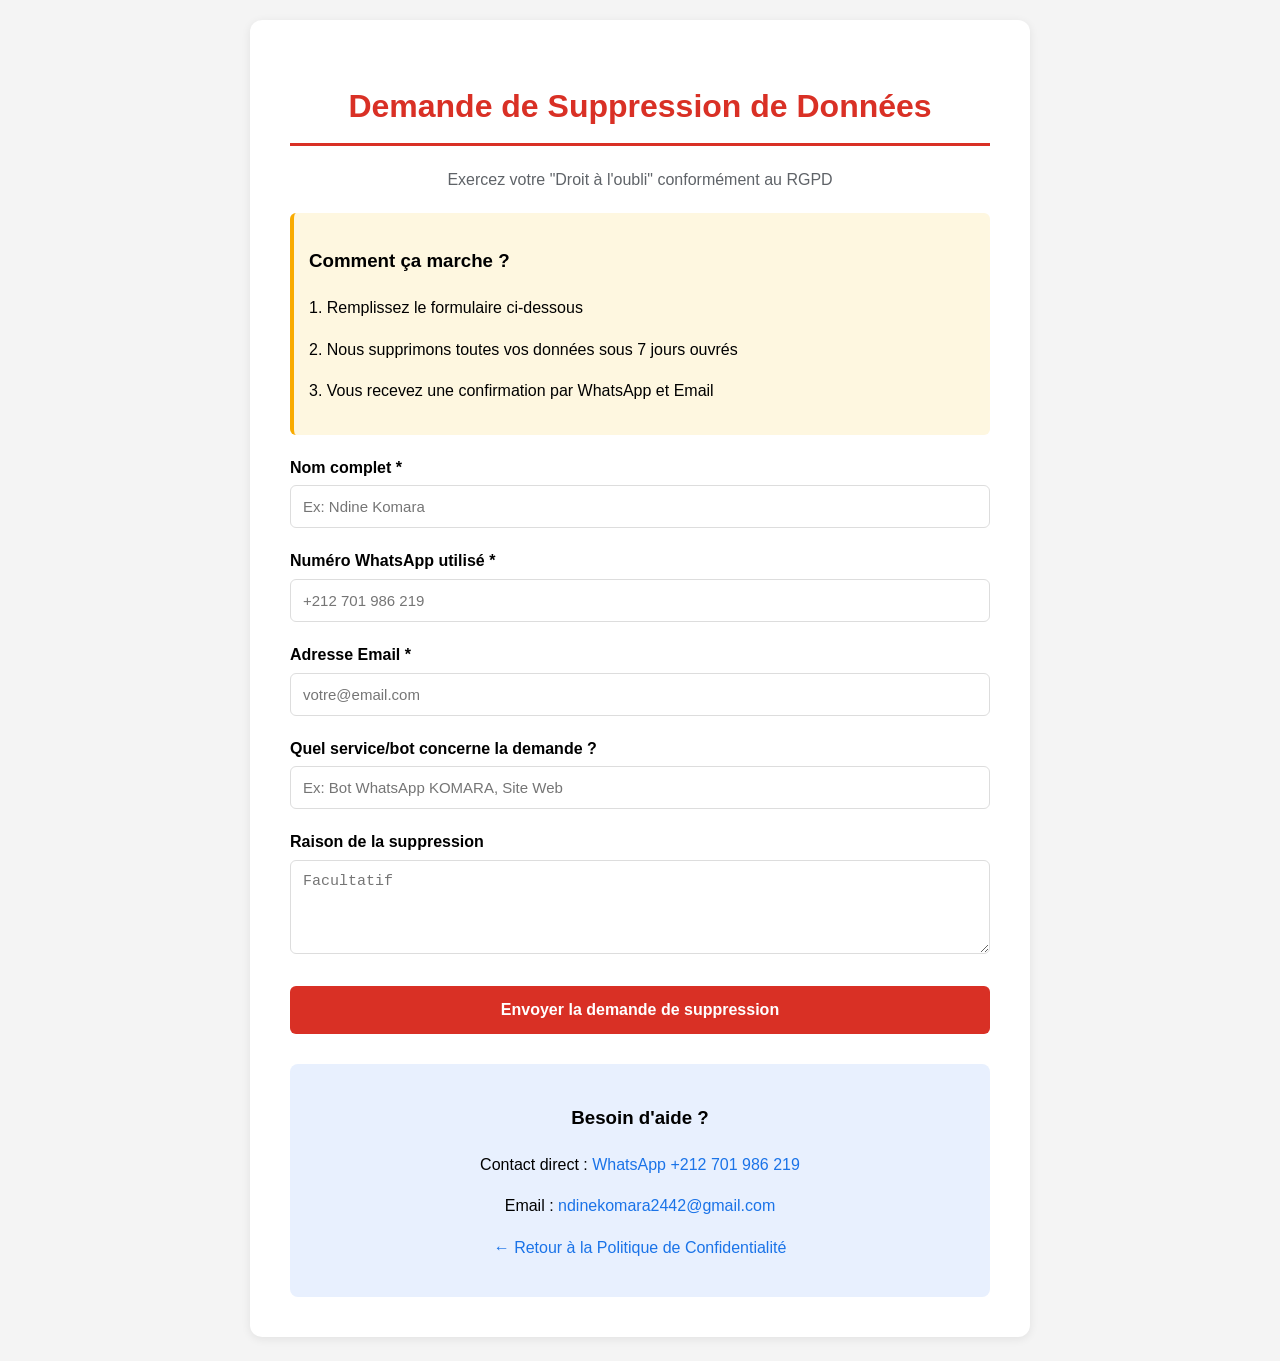
<file: index.html>
<!DOCTYPE html>
<html lang="fr">
<head>
    <meta charset="UTF-8">
    <meta name="viewport" content="width=device-width, initial-scale=1.0">
    <title>Suppression de Données - KOMARA AGENCY</title>
    <link rel="stylesheet" href="assets/style.css">
</head>
<body>
    <div class="container">
        <h1>Demande de Suppression de Données</h1>
        <p class="subtitle">Exercez votre "Droit à l'oubli" conformément au RGPD</p>

        <div class="info-box">
            <h3>Comment ça marche ?</h3>
            <p>1. Remplissez le formulaire ci-dessous</p>
            <p>2. Nous supprimons toutes vos données sous 7 jours ouvrés</p>
            <p>3. Vous recevez une confirmation par WhatsApp et Email</p>
        </div>

        <form action="https://formspree.io/f/mw1kwwda” method="POST">
            <label>Nom complet *</label>
            <input type="text" name="name" required placeholder="Ex: Ndine Komara">
            
            <label>Numéro WhatsApp utilisé *</label>
            <input type="tel" name="whatsapp" required placeholder="+212 701 986 219">
            
            <label>Adresse Email *</label>
            <input type="email" name="email" required placeholder="votre@email.com">
            
            <label>Quel service/bot concerne la demande ?</label>
            <input type="text" name="service" placeholder="Ex: Bot WhatsApp KOMARA, Site Web">
            
            <label>Raison de la suppression</label>
            <textarea name="reason" rows="4" placeholder="Facultatif"></textarea>

            <input type="hidden" name="_subject" value="Nouvelle demande de suppression KOMARA AGENCY">
            
            <button type="submit">Envoyer la demande de suppression</button>
        </form>

        <div class="contact-box">
            <h3>Besoin d'aide ?</h3>
            <p>Contact direct : <a href="https://wa.me/212701986219">WhatsApp +212 701 986 219</a></p>
            <p>Email : <a href="mailto:ndinekomara2442@gmail.com">ndinekomara2442@gmail.com</a></p>
            <p><a href="https://ndinekomara2442-cmd.github.io/komara-privacy-policy/">← Retour à la Politique de Confidentialité</a></p>
        </div>
    </div>
</body>
</html>
</file>
<file: assets/style.css>
body { 
    font-family: 'Segoe UI', Arial, sans-serif; 
    background: #f4f4f4; 
    margin: 0; 
    padding: 20px; 
    line-height: 1.6; 
}
.container { 
    max-width: 700px; 
    margin: 0 auto; 
    background: white; 
    padding: 40px; 
    border-radius: 12px; 
    box-shadow: 0 2px 10px rgba(0,0,0,0.08);
}
h1 { 
    color: #d93025; 
    text-align: center;
    border-bottom: 3px solid #d93025; 
    padding-bottom: 10px; 
}
.subtitle { text-align: center; color: #5f6368; }
label { display: block; font-weight: 600; margin-top: 20px; margin-bottom: 5px; }
input, textarea { 
    width: 100%; 
    padding: 12px; 
    border: 1px solid #ddd; 
    border-radius: 6px; 
    box-sizing: border-box; 
    font-size: 15px;
}
button { 
    background: #d93025; 
    color: white; 
    padding: 15px; 
    border: none; 
    border-radius: 6px; 
    cursor: pointer; 
    font-size: 16px; 
    font-weight: bold;
    width: 100%; 
    margin-top: 25px;
}
button:hover { background: #b52d20; }
.info-box { 
    background: #fef7e0; 
    border-left: 4px solid #f9ab00; 
    padding: 15px; 
    border-radius: 6px; 
    margin: 20px 0;
}
.contact-box { 
    background: #e8f0fe; 
    padding: 20px; 
    border-radius: 8px; 
    margin-top: 30px; 
    text-align: center;
}
a { color: #1a73e8; text-decoration: none; }
</file>
